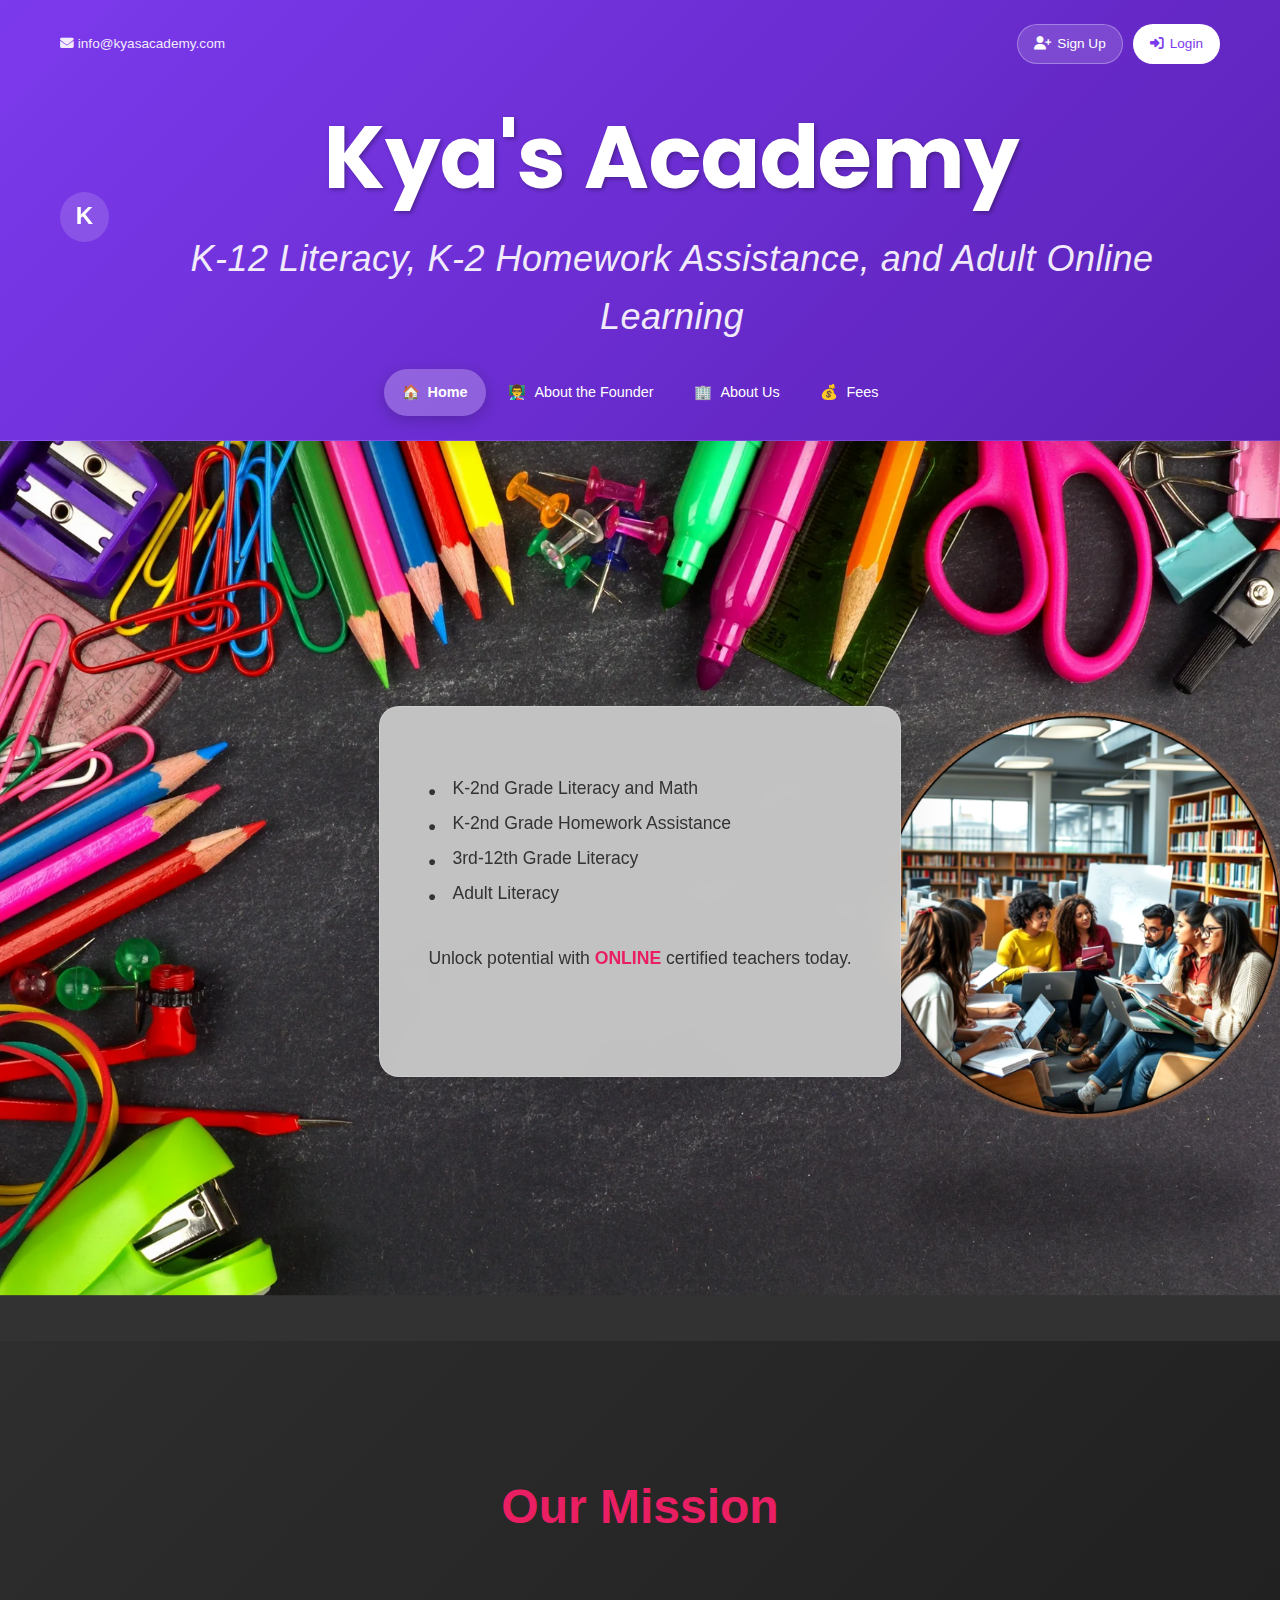
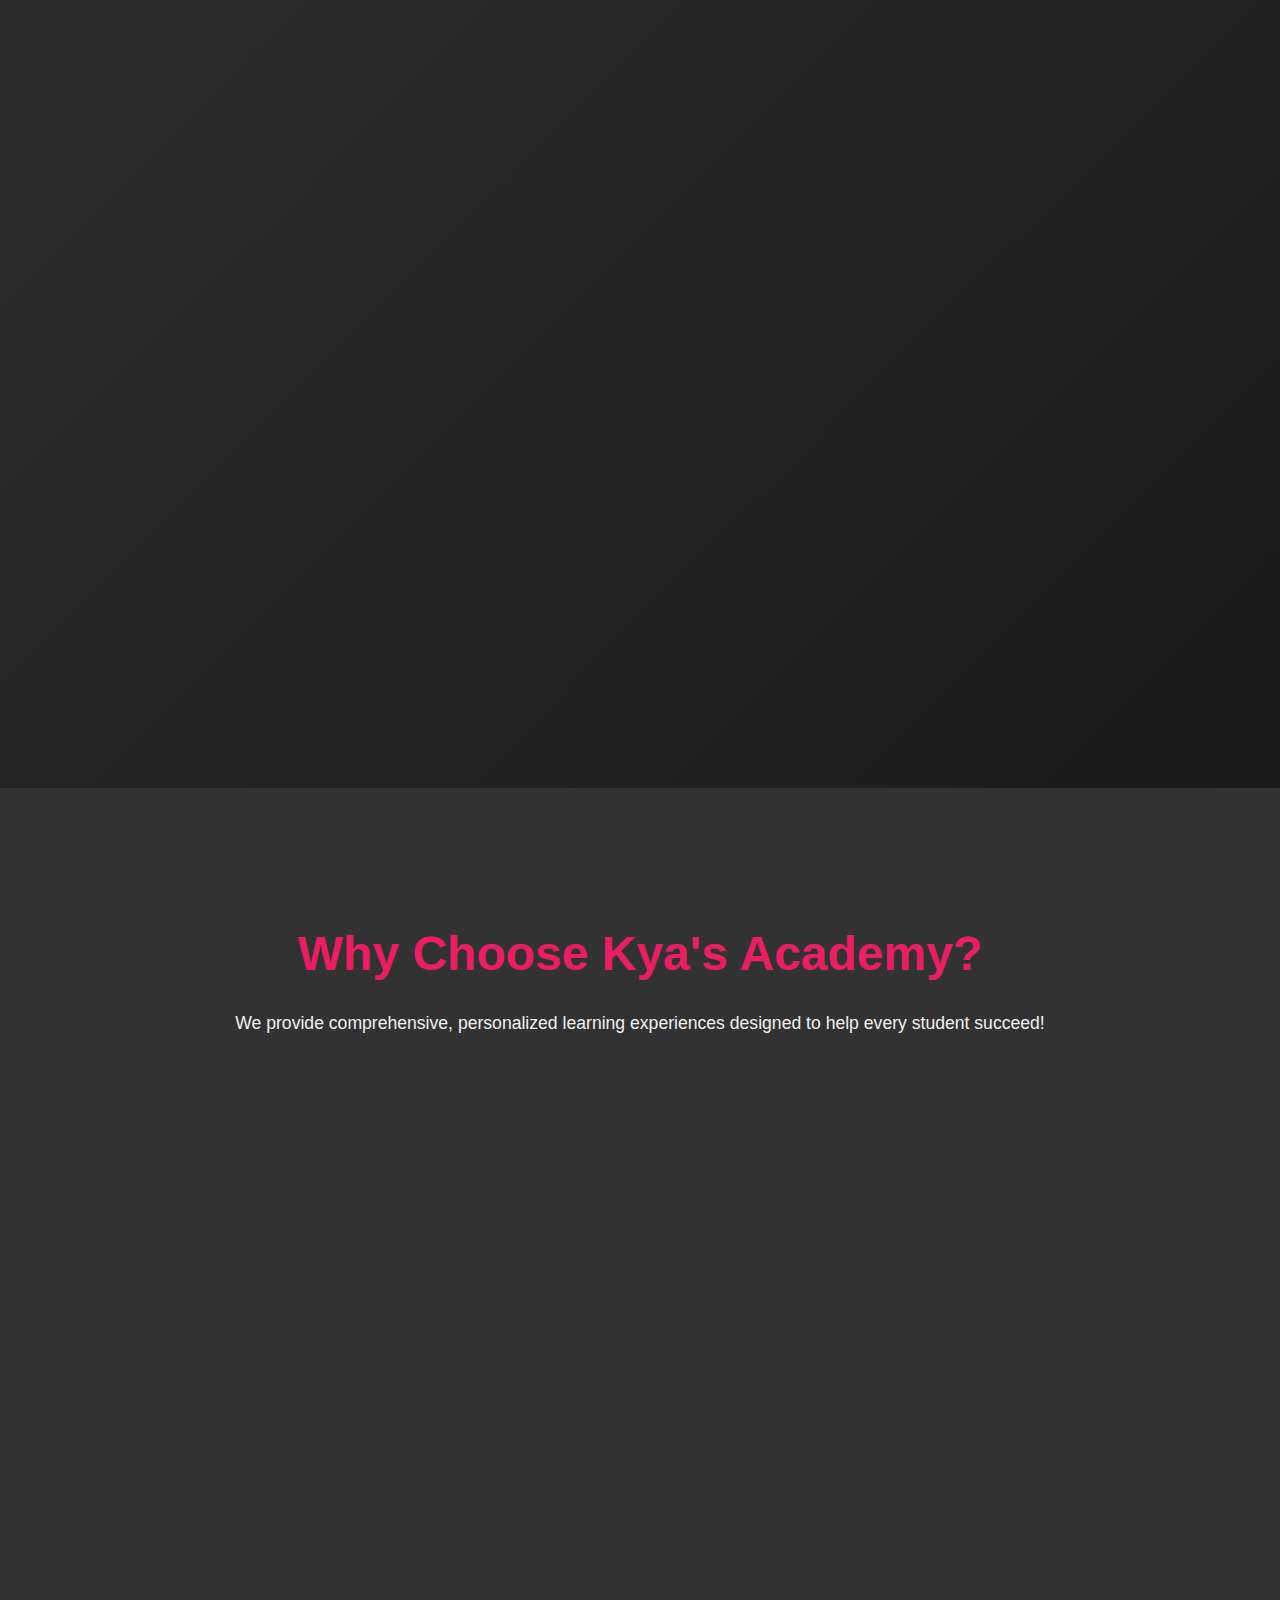
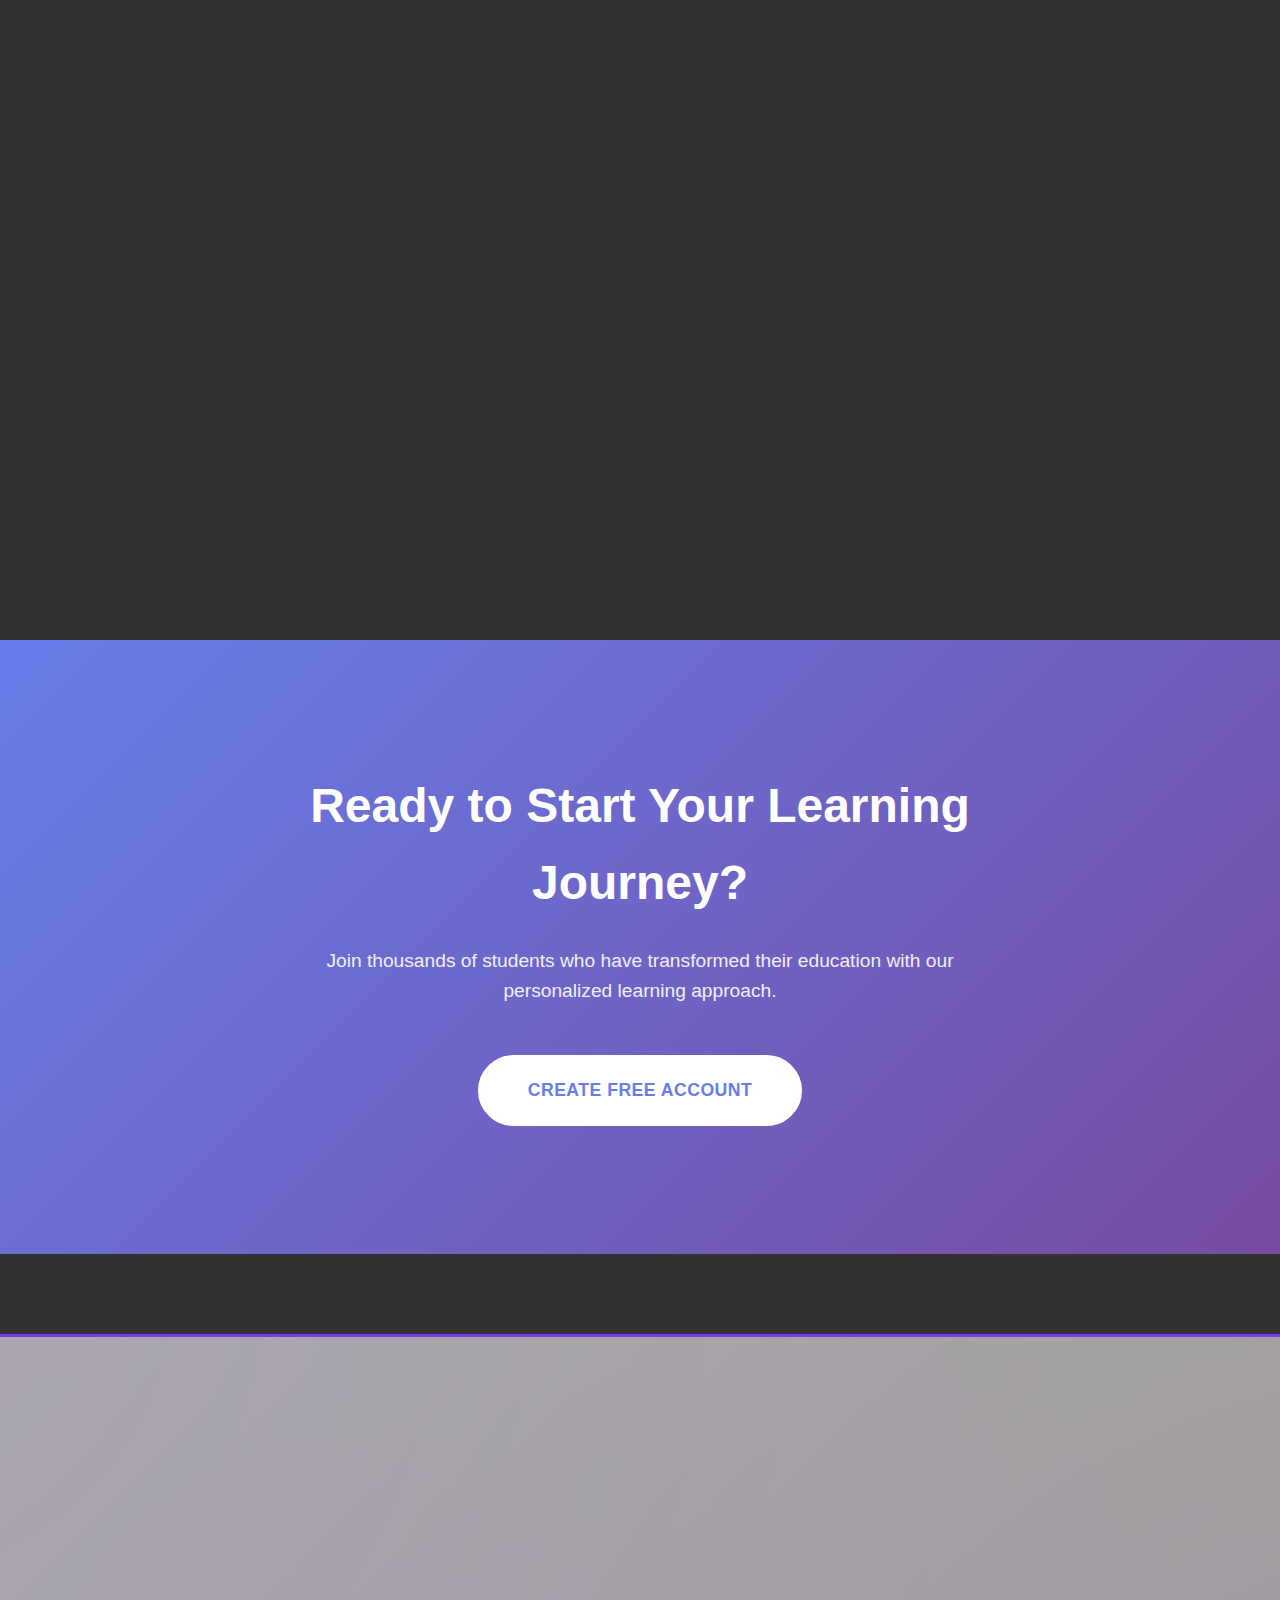
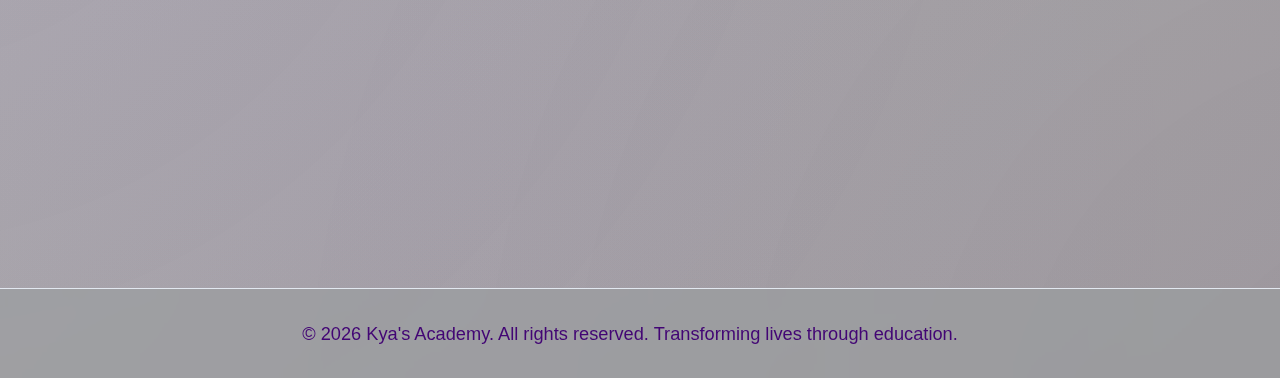
<file: index.html>
<!DOCTYPE html><html lang="en"><head>
    <meta charset="UTF-8">
    <meta name="viewport" content="width=device-width, initial-scale=1.0">
    <meta name="description" content="Kya's Academy offers comprehensive K-12 and adult learning programs. Expert tutoring, homework help, and personalized education solutions.">
    <meta name="keywords" content="education, K-12, adult learning, tutoring, homework help, online courses, Kya Academy">
    <meta name="author" content="Kya's Academy">
    
    <!-- Open Graph Meta Tags -->
    <meta property="og:title" content="Kya's Academy">
    <meta property="og:description" content="Kya's Academy offers comprehensive K-12 and adult learning programs. Expert tutoring, homework help, and personalized education solutions.">
    <meta property="og:type" content="website">
    <meta property="og:url" content="https://kyasacademy.com">
    
    <!-- Favicon -->
    
    <title>Home - Kya's Academy - K12 and Adult Learning</title>
    
    <!-- Google Fonts -->
    <link href="https://fonts.googleapis.com/css2?family=Inter:wght@300;400;500;600;700&amp;family=Poppins:wght@400;500;600;700&amp;display=swap" rel="stylesheet">
    
    <!-- Font Awesome for Social Icons -->
    <link rel="stylesheet" href="https://cdnjs.cloudflare.com/ajax/libs/font-awesome/6.4.0/css/all.min.css">
    
    <!-- Header Styles -->
    <style>
        :root {
            --kya-primary-color: #7C3AED;
            --kya-secondary-color: #5B21B6;
            --kya-accent-color: #f093fb;
            --kya-text-color: #333333;
            --kya-background-color: #ccc6c6;
        }

        * {
            margin: 0;
            padding: 0;
            box-sizing: border-box;
        }

        body {
            font-family: 'Inter', -apple-system, BlinkMacSystemFont, 'Segoe UI', Roboto, sans-serif;
            line-height: 1.6;
            color: var(--kya-text-color);
         
             background: linear-gradient(135deg, rgb(51, 50, 50) 0%, rgb(51, 50, 50) 50%, rgb(51, 50, 50) 100%);
            padding-top: 0;
        }

        /* Main Header */
        .kya-header {
            background: linear-gradient(135deg, var(--kya-primary-color) 0%, var(--kya-secondary-color) 100%);
            color: white;
            padding: 0;
            box-shadow: 0 4px 20px rgba(0,0,0,0.1);
            position: relative;
            z-index: 1000;
            border-bottom: 1px solid rgba(255,255,255,0.1);
        }

        .kya-container {
            max-width: 1200px;
            margin: 0 auto;
            padding: 0 20px;
        }

        .kya-header-main {
            padding: 1.5rem 0;
        }

        .kya-header-content {
            display: flex;
            flex-direction: column;
            align-items: center;
            gap: 1.5rem;
        }

        .kya-top-bar {
            display: flex;
            justify-content: space-between;
            align-items: center;
            width: 100%;
        }

        .kya-contact-info {
            display: flex;
            align-items: center;
            gap: 8px;
            font-size: 0.85rem;
            opacity: 0.9;
        }

        .kya-header-actions {
            display: flex;
            align-items: center;
            gap: 15px;
        }

        .kya-auth-buttons {
            display: flex;
            gap: 10px;
            align-items: center;
        }

        .kya-btn-signup,
        .kya-btn-login {
            padding: 8px 16px;
            border-radius: 20px;
            text-decoration: none;
            font-size: 0.85rem;
            font-weight: 500;
            transition: all 0.3s ease;
            border: 1px solid rgba(255,255,255,0.3);
            display: flex;
            align-items: center;
            gap: 6px;
        }

        .kya-btn-signup {
            background: rgba(255,255,255,0.15);
            color: white;
        }

        .kya-btn-login {
            background: white;
            color: var(--kya-primary-color);
        }

        .kya-btn-signup:hover {
            background: rgba(255,255,255,0.25);
            transform: translateY(-1px);
        }

        .kya-btn-login:hover {
            background: #f8f9fa;
            transform: translateY(-1px);
            box-shadow: 0 4px 15px rgba(0,0,0,0.2);
        }

        .kya-logo-section {
            display: flex;
            align-items: center;
            justify-content: center;
            gap: 15px;
            width: 100%;
        }

        .kya-logo {
            width: 50px;
            height: 50px;
            background: rgba(255,255,255,0.15);
            border-radius: 50%;
            display: flex;
            align-items: center;
            justify-content: center;
            font-size: 24px;
            font-weight: bold;
            backdrop-filter: blur(10px);
        }

        .kya-brand-text {
            text-align: center;
        }

        .kya-brand-text h1 {
            font-family: 'Poppins', sans-serif;
            font-size: 5.5rem;
            font-weight: 700;
            margin-bottom: 0.1rem;
            text-shadow: 2px 2px 4px rgba(0,0,0,0.3);
            letter-spacing: -0.5px;
        }

        .kya-brand-text p {
            font-size: 2.25rem;
            opacity: 0.9;
            font-weight: 400;
            letter-spacing: 0.5px;
            font-style: italic;
        }

        .kya-nav-container {
            display: flex;
            align-items: center;
            justify-content: center;
            width: 100%;
            position: relative;
        }

        .kya-nav-menu {
            display: flex;
            list-style: none;
            gap: 0.3rem;
            align-items: center;
        }

        .kya-nav-menu li {
            position: relative;
        }

        .kya-nav-menu a {
            color: white;
            text-decoration: none;
            padding: 12px 18px;
            border-radius: 30px;
            transition: all 0.3s cubic-bezier(0.4, 0, 0.2, 1);
            font-weight: 500;
            font-size: 0.9rem;
            display: flex;
            align-items: center;
            gap: 8px;
            white-space: nowrap;
            position: relative;
            overflow: hidden;
        }

        .kya-nav-menu a::before {
            content: '';
            position: absolute;
            top: 0;
            left: -100%;
            width: 100%;
            height: 100%;
            background: linear-gradient(90deg, transparent, rgba(255,255,255,0.2), transparent);
            transition: left 0.5s;
        }

        .kya-nav-menu a:hover::before {
            left: 100%;
        }

        .kya-nav-menu a:hover {
            background: rgba(255,255,255,0.2);
            transform: translateY(-2px);
            box-shadow: 0 8px 25px rgba(0,0,0,0.3);
            backdrop-filter: blur(10px);
        }

        .kya-nav-menu a.kya-active {
            background: rgba(255,255,255,0.25);
            box-shadow: 0 4px 15px rgba(0,0,0,0.2);
            font-weight: 600;
        }

        /* Creative Mobile Menu Toggle */
        .kya-mobile-menu-toggle {
            display: none;
            flex-direction: column;
            justify-content: center;
            align-items: center;
            width: 50px;
            height: 50px;
            background: rgba(255, 255, 255, 0.15);
            border: 2px solid rgba(255, 255, 255, 0.3);
            border-radius: 50%;
            cursor: pointer;
            padding: 12px;
            transition: all 0.4s cubic-bezier(0.68, -0.6, 0.32, 1.6);
            position: relative;
            backdrop-filter: blur(10px);
            box-shadow: 0 4px 15px rgba(0, 0, 0, 0.2);
        }

        .kya-mobile-menu-toggle:hover {
            background: rgba(255, 255, 255, 0.25);
            transform: scale(1.1);
            box-shadow: 0 6px 20px rgba(0, 0, 0, 0.3);
        }

        .kya-mobile-menu-toggle span {
            display: block;
            width: 22px;
            height: 2px;
            background: white;
            margin: 2px 0;
            transition: all 0.4s cubic-bezier(0.68, -0.6, 0.32, 1.6);
            transform-origin: center;
        }

        .kya-mobile-menu-toggle span:nth-child(1) {
            width: 22px;
        }

        .kya-mobile-menu-toggle span:nth-child(2) {
            width: 18px;
        }

        .kya-mobile-menu-toggle span:nth-child(3) {
            width: 14px;
        }

        /* Active state animation */
        .kya-mobile-menu-toggle.kya-active {
            transform: rotate(180deg);
            background: rgba(255, 255, 255, 0.25);
        }

        .kya-mobile-menu-toggle.kya-active span:nth-child(1) {
            transform: rotate(45deg) translate(5px, 5px);
            width: 22px;
        }

        .kya-mobile-menu-toggle.kya-active span:nth-child(2) {
            opacity: 0;
            transform: translateX(-10px);
        }

        .kya-mobile-menu-toggle.kya-active span:nth-child(3) {
            transform: rotate(-45deg) translate(7px, -6px);
            width: 22px;
        }

        /* Ripple animation */
        @keyframes kyaRipple {
            to {
                transform: scale(2.5);
                opacity: 0;
            }
        }

        /* Mobile Menu Styles */
        @media (max-width: 768px) {
            .kya-top-bar {
                flex-direction: column;
                gap: 10px;
                margin-bottom: 10px;
            }

            .kya-contact-info {
                font-size: 0.75rem;
            }

            .kya-auth-buttons {
                gap: 8px;
            }

            .kya-btn-signup,
            .kya-btn-login {
                padding: 6px 12px;
                font-size: 0.75rem;
            }

            .kya-brand-text h1 {
                font-size: 3rem;
            }

            .kya-brand-text p {
                font-size: 2.05rem;
            }

            .kya-header-content {
                gap: 1rem;
                position: relative;
            }

            .kya-logo-section {
                order: 2;
            }

            .kya-nav-container {
                order: 3;
                position: relative;
            }

            .kya-mobile-menu-toggle {
                display: flex;
                position: absolute;
                top: -80px;
                right: 0;
                z-index: 1001;
            }

            .kya-nav-menu {
                display: none;
                position: absolute;
                top: 100%;
                left: 0;
                right: 0;
                background: linear-gradient(135deg, rgba(124, 58, 237, 0.95) 0%, rgba(91, 33, 182, 0.95) 100%);
                backdrop-filter: blur(20px);
                flex-direction: column;
                gap: 0;
                margin-top: 15px;
                border-radius: 20px;
                padding: 15px;
                box-shadow: 0 15px 50px rgba(0, 0, 0, 0.4);
                border: 1px solid rgba(255, 255, 255, 0.2);
                width: 100%;
                z-index: 1000;
                transform-origin: top center;
            }

            .kya-nav-menu.kya-active {
                display: flex;
                animation: kyaMenuSlideDown 0.5s cubic-bezier(0.34, 1.56, 0.64, 1);
            }

            @keyframes kyaMenuSlideDown {
                0% {
                    opacity: 0;
                    transform: translateY(-20px) scale(0.95);
                }
                100% {
                    opacity: 1;
                    transform: translateY(0) scale(1);
                }
            }

            .kya-nav-menu li {
                width: 100%;
                margin-bottom: 5px;
            }

            .kya-nav-menu a {
                padding: 15px 20px;
                border-radius: 12px;
                text-align: left;
                width: 100%;
                justify-content: flex-start;
                font-size: 1rem;
                transition: all 0.3s ease;
                border: 1px solid transparent;
            }

            .kya-nav-menu a:hover {
                background: rgba(255, 255, 255, 0.25);
                transform: translateX(10px);
                border-color: rgba(255, 255, 255, 0.3);
            }

            .kya-nav-menu a.kya-active {
                background: rgba(255, 255, 255, 0.3);
                border-color: rgba(255, 255, 255, 0.4);
                transform: translateX(5px);
            }
        }

        /* Small Mobile Styles */
        @media (max-width: 480px) {
            .kya-top-bar {
                gap: 8px;
            }

            .kya-contact-info span {
                font-size: 0.7rem;
            }

            .kya-logo-section {
                gap: 10px;
            }

            .kya-logo {
                width: 40px;
                height: 40px;
                font-size: 18px;
            }

            .kya-brand-text h1 {
                font-size: 2.6rem;
            }

            .kya-brand-text p {
                font-size: 1.8rem;
            }

            .kya-container {
                padding: 0 15px;
            }

            .kya-header-main {
                padding: 1rem 0;
            }

            .kya-mobile-menu-toggle {
                width: 45px;
                height: 45px;
            }

            .kya-nav-menu {
                padding: 10px;
            }

            .kya-nav-menu a {
                padding: 12px 15px;
                font-size: 0.9rem;
            }
        }

        /* Tablet Styles */
        @media (min-width: 769px) and (max-width: 1024px) {
            .kya-nav-menu {
                gap: 0.2rem;
            }

            .kya-nav-menu a {
                padding: 10px 14px;
                font-size: 0.85rem;
            }

            .kya-brand-text h1 {
                font-size: 3.2rem;
            }
        }

        /* Small Screen Reordering */
        @media (max-width: 600px) {
            .kya-top-bar {
                order: 1;
            }

            .kya-contact-info {
                order: 1;
            }

            .kya-auth-buttons {
                order: 2;
            }
        }

        /* Extra Small Devices */
        @media (max-width: 360px) {
            .kya-brand-text h1 {
                font-size: 2.2rem;
            }

            .kya-brand-text p {
                font-size: 1.5rem;
            }

            .kya-logo {
                width: 35px;
                height: 35px;
                font-size: 16px;
            }

            .kya-mobile-menu-toggle {
                width: 40px;
                height: 40px;
            }

            .kya-mobile-menu-toggle span {
                width: 18px;
                height: 2px;
            }

            .kya-mobile-menu-toggle span:nth-child(2) {
                width: 14px;
            }

            .kya-mobile-menu-toggle span:nth-child(3) {
                width: 10px;
            }
        }
    </style>
<style>
        @keyframes ripple {
            to {
                transform: scale(4);
                opacity: 0;
            }
        }
<link rel="stylesheet" href="/ripple.style.css">

<link rel="stylesheet" href="/scrollToTopButton.style.css">

<link rel="icon" type="image/x-icon" href="/images/favicon.ico">

<script src="/scrollToTopButton.js"></script>
    </style></head>
<body class="loaded">
    <!-- Main Header -->
    <header class="kya-header">
        <div class="kya-header-main">
            <div class="kya-container">
                <div class="kya-header-content">
                    <div class="kya-top-bar">
                        <div class="kya-contact-info">
                            <span><i class="fas fa-envelope"></i> info@kyasacademy.com</span>
                        </div>
                        
                        <div class="kya-header-actions">
                            <div class="kya-auth-buttons">
                                <a href="../portal/signup.php" class="kya-btn-signup">
                                    <i class="fas fa-user-plus"></i> Sign Up
                                </a>
                                <a href="../portal/login.php" class="kya-btn-login">
                                    <i class="fas fa-sign-in-alt"></i> Login
                                </a>
                            </div>
                        </div>
                    </div>
                    
                    <div class="kya-logo-section">
                        <div class="kya-logo">K</div>
                        <div class="kya-brand-text">
                            <h1>Kya's Academy</h1>
                            <p>K-12 Literacy, K-2 Homework Assistance, and Adult Online Learning</p>
                        </div>
                    </div>
                    
                    <nav class="kya-nav-container">
                        <button class="kya-mobile-menu-toggle" onclick="kyaToggleMobileMenu()" aria-label="Toggle mobile menu">
                            <span></span>
                            <span></span>
                            <span></span>
                        </button>
                        <ul class="kya-nav-menu" id="kyaNavMenu">
                                                            <li>
                                    <a href="index.php" class="kya-active" title="Home">
                                        <span class="kya-nav-icon">🏠</span>
                                        Home                                    </a>
                                </li>
                                                            <li>
                                    <a href="about-founder.php" class="" title="About the Founder">
                                        <span class="kya-nav-icon">👨‍🏫</span>
                                        About the Founder                                    </a>
                                </li>
                                                            <li>
                                    <a href="about-us.php" class="" title="About Us">
                                        <span class="kya-nav-icon">🏢</span>
                                        About Us                                    </a>
                                </li>
                                                            <li>
                                    <a href="fees.php" class="" title="Fees">
                                        <span class="kya-nav-icon">💰</span>
                                        Fees                                    </a>
                                </li>
                                                    </ul>
                    </nav>
                </div>
            </div>
        </div>
    </header>

    <script>
        // Mobile menu toggle function
        function kyaToggleMobileMenu() {
            const navMenu = document.getElementById('kyaNavMenu');
            const toggle = document.querySelector('.kya-mobile-menu-toggle');
            
            if (navMenu && toggle) {
                navMenu.classList.toggle('kya-active');
                toggle.classList.toggle('kya-active');
                
                // Add ripple effect
                createRippleEffect(toggle);
            }
        }

        // Create ripple effect for mobile toggle
        function createRippleEffect(element) {
            if (!element) return;
            
            const ripple = document.createElement('span');
            const diameter = Math.max(element.clientWidth, element.clientHeight);
            
            ripple.style.width = ripple.style.height = diameter + 'px';
            ripple.style.left = '0px';
            ripple.style.top = '0px';
            ripple.style.position = 'absolute';
            ripple.style.borderRadius = '50%';
            ripple.style.backgroundColor = 'rgba(255, 255, 255, 0.3)';
            ripple.style.transform = 'scale(0)';
            ripple.style.animation = 'kyaRipple 0.6s linear';
            ripple.style.pointerEvents = 'none';
            ripple.style.zIndex = '-1';
            
            element.style.position = 'relative';
            element.appendChild(ripple);
            
            setTimeout(() => {
                if (ripple.parentNode === element) {
                    element.removeChild(ripple);
                }
            }, 600);
        }

        // Close mobile menu when clicking on links
        document.addEventListener('DOMContentLoaded', function() {
            const navLinks = document.querySelectorAll('.kya-nav-menu a');
            const navMenu = document.getElementById('kyaNavMenu');
            const toggle = document.querySelector('.kya-mobile-menu-toggle');
            
            navLinks.forEach(link => {
                link.addEventListener('click', function() {
                    if (window.innerWidth <= 768 && navMenu && toggle) {
                        navMenu.classList.remove('kya-active');
                        toggle.classList.remove('kya-active');
                    }
                });
            });

            // Close mobile menu when clicking outside
            document.addEventListener('click', function(e) {
                if (window.innerWidth > 768) return;
                
                const navContainer = document.querySelector('.kya-nav-container');
                if (navContainer && !navContainer.contains(e.target)) {
                    if (navMenu && toggle) {
                        navMenu.classList.remove('kya-active');
                        toggle.classList.remove('kya-active');
                    }
                }
            });

            // Handle window resize
            window.addEventListener('resize', function() {
                if (window.innerWidth > 768 && navMenu && toggle) {
                    navMenu.classList.remove('kya-active');
                    toggle.classList.remove('kya-active');
                }
            });

            // Smooth scrolling for anchor links
            const anchorLinks = document.querySelectorAll('a[href^="#"]');
            anchorLinks.forEach(anchor => {
                anchor.addEventListener('click', function(e) {
                    const href = this.getAttribute('href');
                    if (href !== '#') {
                        e.preventDefault();
                        const target = document.querySelector(href);
                        if (target) {
                            target.scrollIntoView({
                                behavior: 'smooth',
                                block: 'start'
                            });
                        }
                    }
                });
            });

            console.log('🎓 Kya\'s Academy Header Loaded Successfully!');
        });
    </script>


<style>
    * {
        margin: 0;
        padding: 0;
        box-sizing: border-box;
    }

    body {
        font-family: 'Segoe UI', Tahoma, Geneva, Verdana, sans-serif;
        line-height: 1.6;
        color: #333;
        overflow-x: hidden;
    }

    /* Hero Section with Background Image */
    .hero {
        min-height: 100vh;
        background: url('assets/HeroBack-ground.png');
        background-size: 100% auto;
        background-position: top center;
        background-repeat: no-repeat;
        display: flex;
        align-items: center;
        justify-content: center;
        position: relative;
    }

    /* Content container with white background */
    .hero-content {
        background-color: rgba(201, 201, 201, 0.95);
        backdrop-filter: blur(10px);
        padding: 4rem 3rem;
        border-radius: 20px;
        text-align: center;
        max-width: 600px;
        margin: 0 2rem;
        box-shadow: 0 20px 60px rgba(0, 0, 0, 0.1);
        border: 1px solid rgba(255, 255, 255, 0.2);
        animation: slideInUp 1s ease;
    }

    .hero-content h1 {
        font-size: 2.5rem;
        font-weight: 700;
        color: #E91E63;
        margin-bottom: 1.5rem;
        line-height: 1.2;
    }

    .unlock-text {
        font-size: 1.1rem;
        color: #333;
        margin-bottom: 2.5rem;
        font-weight: 500;
    }

    .hero-list {
        list-style: none;
        padding: 0;
        margin: 0 0 2rem 0;
        text-align: left;
    }

    .hero-list li {
        color: #333;
        line-height: 2;
        padding-left: 1.5rem;
        position: relative;
        font-size: 1.1rem;
        font-weight: 500;
    }

    .hero-list li::before {
        content: "•";
        position: absolute;
        left: 0;
        color: #333;
        font-weight: bold;
        font-size: 1.3rem;
    }

    .online-highlight {
        color: #E91E63;
        font-weight: 700;
    }

    .hero-buttons {
        display: grid;
        grid-template-columns: repeat(2, 1fr);
        gap: 1rem;
        justify-content: center;
    }

    .btn {
        display: inline-block;
        padding: 1rem 1.5rem;
        border-radius: 50px;
        text-decoration: none;
        font-weight: 700;
        font-size: 0.9rem;
        transition: all 0.3s ease;
        border: none;
        text-align: center;
        text-transform: uppercase;
        letter-spacing: 0.5px;
        position: relative;
        overflow: hidden;
        cursor: pointer;
    }

    .btn::before {
        content: '';
        position: absolute;
        top: 0;
        left: -100%;
        width: 100%;
        height: 100%;
        background: linear-gradient(90deg, transparent, rgba(255,255,255,0.2), transparent);
        transition: left 0.5s;
    }

    .btn:hover::before {
        left: 100%;
    }

    .btn-k12 {
        background: #E91E63;
        color: white;
        box-shadow: 0 8px 25px rgba(233, 30, 99, 0.3);
    }

    .btn-k12:hover {
        background: #C2185B;
        transform: translateY(-3px);
        box-shadow: 0 12px 35px rgba(233, 30, 99, 0.4);
    }

    @keyframes slideInUp {
        from { 
            opacity: 0; 
            transform: translateY(50px) scale(0.9); 
        }
        to { 
            opacity: 1; 
            transform: translateY(0) scale(1); 
        }
    }

    /* Mission Section with Background Images */
    .mission-vision {
        padding: 8rem 0;
        background: linear-gradient(135deg,rgba(44, 44, 44, 0.69) 0%, #1a1a1a 100%);
        position: relative;
        overflow: hidden;
    }

    .mission-vision-container {
        max-width: 1400px;
        margin: 0 auto;
        padding: 0 2rem;
        position: relative;
        z-index: 1;
    }

    .section-header {
        text-align: center;
        margin-bottom: 5rem;
    }

    .section-header h2 {
        font-size: 3rem;
        font-weight: 700;
        color: #E91E63;
        margin-bottom: 1rem;
    }

    .mission-vision-content {
        display: flex;
        justify-content: center;
        align-items: center;
    }

    .mission-card {
        background-color: rgba(201, 201, 201, 0.95);
        backdrop-filter: blur(10px);
        padding: 0;
        border-radius: 25px;
        box-shadow: 0 20px 60px rgba(233, 30, 99, 0.15);
        border: 1px solid rgba(255, 255, 255, 0.8);
        transition: all 0.4s ease;
        overflow: hidden;
        position: relative;
        max-width: 700px;
        display: flex;
        flex-direction: column;
    }

    .mission-card:hover {
        transform: translateY(-15px) scale(1.02);
        box-shadow: 0 30px 80px rgba(233, 30, 99, 0.25);
    }

    .card-image {
        width: 100%;
        height: 250px;
        overflow: hidden;
        border-radius: 25px 25px 0 0;
        opacity: 1;
        transition: opacity 0.3s ease;
    }

    .mission-vision-img {
        width: 100%;
        height: 100%;
        object-fit: cover;
        transition: transform 0.3s ease;
    }

    .mission-card:hover .mission-vision-img {
        transform: scale(1.05);
    }

    .card-content {
        padding: 2.5rem;
        flex: 1;
        display: flex;
        flex-direction: column;
        text-align: center;
    }

    .card-content h3 {
        font-size: 2.2rem;
        font-weight: 700;
        color: #E91E63;
        margin-bottom: 1.5rem;
    }

    .card-content p {
        color: #555;
        line-height: 1.8;
        font-size: 1.1rem;
        text-align: left;
        flex: 1;
    }

    /* Features Section - Modified */
    .features {
        padding: 8rem 0;
        background:rgb(51, 50, 50); /* Dark grey background */
    }

    .features-container {
        max-width: 1200px;
        margin: 0 auto;
        padding: 0 2rem;
    }

    .section-header p {
        color: #f0f0f0; /* Light text for dark background */
        font-size: 1.1rem;
    }

    .features-grid {
        display: grid;
        grid-template-columns: repeat(auto-fit, minmax(300px, 1fr));
        gap: 2rem;
    }

    .feature-card:last-child {
        grid-column: 2 / 3;
    }

    @supports not (grid-template-columns: subgrid) {
        .features-grid {
            display: flex;
            flex-wrap: wrap;
            justify-content: center;
        }
        
        .feature-card {
            flex: 1 1 300px;
            max-width: 400px;
        }
        
        .feature-card:last-child {
            grid-column: auto;
        }
    }

    .feature-card {
        background:rgba(201, 201, 201, 0.95); /* Light grey background for cards */
        padding: 2rem;
        border-radius: 20px;
      
        text-align: center;
       
     
    }



    .feature-icon {
        width: 80px;
        height: 80px;
        background: linear-gradient(135deg, #E91E63, #C2185B);
        border-radius: 50%;
        display: flex;
        align-items: center;
        justify-content: center;
        margin: 0 auto 1.5rem;
        font-size: 2rem;
        color: white;
    }

    .feature-card h3 {
        font-size: 1.5rem;
        font-weight: 600;
        color: #E91E63;
        margin-bottom: 1rem;
    }

    .feature-card p {
        color: #666;
        line-height: 1.6;
    }

    .feature-card ul {
        list-style: none;
        padding: 0;
        margin: 0;
        text-align: left;
    }

    .feature-card ul li {
        color: #666;
        line-height: 1.8;
        padding-left: 1.5rem;
        position: relative;
        margin-bottom: 0.5rem;
    }

    .feature-card ul li::before {
        content: "•";
        position: absolute;
        left: 0;
        color:rgb(0, 0, 0);
        font-weight: bold;
    }

    /* CTA Section */
    .cta-section {
        padding: 8rem 0;
        background: linear-gradient(135deg, #667eea 0%, #764ba2 100%);
        color: white;
        text-align: center;
        position: relative;
        overflow: hidden;
    }

    .cta-container {
        max-width: 800px;
        margin: 0 auto;
        padding: 0 2rem;
        position: relative;
        z-index: 1;
    }

    .cta-section h2 {
        font-size: 3rem;
        font-weight: 700;
        margin-bottom: 1.5rem;
    }

    .cta-section p {
        font-size: 1.2rem;
        margin-bottom: 3rem;
        opacity: 0.9;
    }

    .cta-buttons-large {
        display: flex;
        gap: 1.5rem;
        justify-content: center;
        flex-wrap: wrap;
    }

    .btn-white {
        background: white;
        color: #667eea;
        border: 2px solid white;
    }

    .btn-white:hover {
        background: transparent;
        color: white;
        border-color: white;
    }

    .btn-outline {
        background: transparent;
        border: 2px solid white;
        color: white;
    }

    .btn-outline:hover {
        background: white;
        color: #667eea;
    }

    .btn-large {
        padding: 1.2rem 3rem;
        font-size: 1.1rem;
    }

    /* Mobile Responsiveness */
    @media (max-width: 768px) {
        .hero-content {
            padding: 3rem 2rem;
            margin: 0 1rem;
        }

        .hero-content h1 {
            font-size: 2rem;
        }

        .unlock-text {
            font-size: 1.1rem;
        }

        .hero-buttons {
            grid-template-columns: 1fr;
        }

        .mission-vision-content {
            grid-template-columns: 1fr;
            gap: 2rem;
        }

        .section-header h2 {
            font-size: 2.2rem;
        }

        .cta-section h2 {
            font-size: 2rem;
        }
        
        .features-grid {
            grid-template-columns: 1fr;
        }
        
        .feature-card:last-child {
            grid-column: auto;
        }
    }

    @media (max-width: 480px) {
        .hero-content {
            padding: 2.5rem 1.5rem;
        }

        .hero-content h1 {
            font-size: 1.8rem;
        }

        .unlock-text {
            font-size: 1rem;
        }

        .mission-vision,
        .features,
        .cta-section {
            padding: 4rem 0;
        }

        .card-content {
            padding: 1.5rem;
        }

        .section-header h2 {
            font-size: 1.8rem;
        }
        
        .feature-card {
            padding: 1.5rem;
        }
    }

    /* Page load animation */
    body {
        opacity: 0;
        transition: opacity 0.3s ease;
    }
    
    body.loaded {
        opacity: 1;
    }
</style>

<!-- Hero Section -->
<section class="hero" id="home">
    <div class="hero-content">
        <ul class="hero-list">
            <li>K-2nd Grade Literacy and Math</li>
            <li>K-2nd Grade Homework Assistance</li>
            <li>3rd-12th Grade Literacy</li>
            <li>Adult Literacy</li>
        </ul>
        
        <p class="unlock-text">Unlock potential with <span class="online-highlight">ONLINE</span> certified teachers today.</p>
        
        <!--<div class="hero-buttons">
            <a href="#k12" class="btn btn-k12">K-2nd Grade Literacy and Math</a>
            <a href="#k12-homework" class="btn btn-k12">K-2nd Grade Homework Help</a>
            <a href="#3rd-12" class="btn btn-k12">3rd-12th Grade Literacy</a>
            <a href="#adult" class="btn btn-k12">Adult Literacy</a>
        </div>-->
    </div>
</section>

<!-- Mission Section -->
<section class="mission-vision" id="mission">
    <div class="mission-vision-container">
        <div class="section-header">
            <h2>Our Mission</h2>
        </div>
        
        <div class="mission-vision-content">
            <div class="mission-card" style="opacity: 0; transform: translateY(50px) scale(0.9); transition: 0.8s cubic-bezier(0.175, 0.885, 0.32, 1.275);">
                <div class="card-image">
                    <img src="assets/OurMission.png" alt="Our Mission - Empowering learners through inclusive literacy experiences" class="mission-vision-img">
                </div>
                <div class="card-content">
                    <h3>Our Mission</h3>
                    <p>Kya's Academy is dedicated to empowering learners of all ages through engaging, inclusive, and transformative literacy online experiences. We cultivate a lifelong love for reading, critical thinking, and self-expression by providing high-quality instruction, supportive learning environments, and culturally responsive teaching. Whether nurturing the imagination of a child or reigniting the aspirations of an adult, Kya's Academy inspires every learner to grow with confidence, achieve with purpose, and lead with knowledge.</p>
                </div>
            </div>
        </div>
    </div>
</section>

<!-- Features Section -->
<section class="features" id="features">
    <div class="features-container">
        <div class="section-header">
            <h2>Why Choose Kya's Academy?</h2>
            <p>We provide comprehensive, personalized learning experiences designed to help every student succeed!</p>
        </div>

        <div class="features-grid">
            <div class="feature-card" style="opacity: 0; transform: translateY(30px); transition: 0.6s;">
                <div class="feature-icon">📚</div>
                <h3>K-2</h3>
                <ul>
                    <li>Literacy</li>
                    <li>Math</li>
                    <li>Homework Assistance</li>
                </ul>
            </div>

            <div class="feature-card" style="opacity: 0; transform: translateY(30px); transition: 0.6s;">
                <div class="feature-icon">📖</div>
                <h3>3rd to 12th Grade</h3>
                <ul>
                    <li>Assistance in reading skills and strategies</li>
                </ul>
            </div>

            <div class="feature-card" style="opacity: 0; transform: translateY(30px); transition: 0.6s;">
                <div class="feature-icon">📕</div>
                <h3>Adult Learners</h3>
                <ul>
                    <li>Assistance in reading skills and strategies</li>
                </ul>
            </div>

            <div class="feature-card" style="opacity: 0; transform: translateY(30px); transition: 0.6s;">
                <div class="feature-icon">👨‍🏫</div>
                <h3>Expert Tutoring</h3>
                <p>Learn from qualified educators with years of experience in K-12 and adult education</p>
            </div>

            <div class="feature-card" style="opacity: 0; transform: translateY(30px); transition: 0.6s;">
                <div class="feature-icon">📱</div>
                <h3>Flexible Learning</h3>
                <p>Study at your own pace with our flexible scheduling and online learning platform</p>
            </div>

            <div class="feature-card" style="opacity: 0; transform: translateY(30px); transition: 0.6s;">
                <div class="feature-icon">🎯</div>
                <h3>Personalized</h3>
                <p>Customized learning plans tailored to your specific needs and learning style</p>
            </div>

            <div class="feature-card" style="opacity: 0; transform: translateY(30px); transition: 0.6s;">
                <div class="feature-icon">🏆</div>
                <h3>Proven Results</h3>
                <p>Join thousands of successful students who have achieved their academic goals with us</p>
            </div>
        </div>
    </div>
</section>

<!-- CTA Section -->
<section class="cta-section">
    <div class="cta-container">
        <h2>Ready to Start Your Learning Journey?</h2>
        <p>Join thousands of students who have transformed their education with our personalized learning approach.</p>
        
        <div class="cta-buttons-large">
            <a href="../portal/signup.php" class="btn btn-white btn-large">Create Free Account</a>
           <!-- <a href="mailto:info@kyasacademy.com" class="btn btn-outline btn-large">Contact Us</a>-->
        </div>
    </div>
</section>

<!-- Schema.org structured data for SEO -->
<script type="application/ld+json">
{
    "@context": "https://schema.org",
    "@type": "EducationalOrganization",
    "name": "Kya's Academy",
    "description": "Personalized learning for K-12 students and adult learners",
    "url": "https://kyasacademy.com",
    "logo": "https://kyasacademy.com/logo.png",
    "contactPoint": {
        "@type": "ContactPoint",
        "telephone": "+254-123-456-789",
        "contactType": "customer service",
        "email": "info@kyasacademy.com"
    },
    "address": {
        "@type": "PostalAddress",
        "addressLocality": "Nairobi",
        "addressCountry": "Kenya"
    }
}
</script>

<script>
    // Add smooth hover effects
    document.querySelectorAll('.btn').forEach(btn => {
        btn.addEventListener('mouseenter', function() {
            this.style.transform = 'translateY(-3px) scale(1.02)';
        });
        
        btn.addEventListener('mouseleave', function() {
            this.style.transform = 'translateY(0) scale(1)';
        });
    });

    // Add click ripple effect
    document.querySelectorAll('.btn').forEach(btn => {
        btn.addEventListener('click', function(e) {
            const ripple = document.createElement('span');
            const rect = this.getBoundingClientRect();
            const size = Math.max(rect.width, rect.height);
            const x = e.clientX - rect.left - size / 2;
            const y = e.clientY - rect.top - size / 2;
            
                position: absolute;
                width: ${size}px;
                height: ${size}px;
                left: ${x}px;
                top: ${y}px;
                background: rgba(255, 255, 255, 0.5);
                border-radius: 50%;
                transform: scale(0);
                animation: ripple 0.6s linear;
                pointer-events: none;
            `;
            
            this.appendChild(ripple);
            
            setTimeout(() => {
                ripple.remove();
            }, 600);
        });
    });

    // Add ripple animation styles
    const style = document.createElement('style');
    style.textContent = `
        @keyframes ripple {
            to {
                transform: scale(4);
                opacity: 0;
            }
        }
    `;
    document.head.appendChild(style);

    // Intersection Observer for animations
    const observerOptions = {
        threshold: 0.1,
        rootMargin: '0px 0px -50px 0px'
    };

    const observer = new IntersectionObserver((entries) => {
        entries.forEach(entry => {
            if (entry.isIntersecting) {
                entry.target.style.opacity = '1';
                entry.target.style.transform = 'translateY(0)';
            }
        });
    }, observerOptions);

    // Observe elements for animation
    document.querySelectorAll('.feature-card').forEach(el => {
        el.style.opacity = '0';
        el.style.transform = 'translateY(30px)';
        el.style.transition = 'all 0.6s ease';
        observer.observe(el);
    });

    // Mission card animation
    function initMissionAnimation() {
        const missionCard = document.querySelector('.mission-card');

        const missionObserver = new IntersectionObserver((entries) => {
            entries.forEach((entry) => {
                if (entry.isIntersecting) {
                    entry.target.style.opacity = '1';
                    entry.target.style.transform = 'translateY(0) scale(1)';
                }
            });
        }, { threshold: 0.2 });

        if (missionCard) {
            missionCard.style.opacity = '0';
            missionCard.style.transform = 'translateY(50px) scale(0.9)';
            missionCard.style.transition = 'all 0.8s cubic-bezier(0.175, 0.885, 0.32, 1.275)';
            missionObserver.observe(missionCard);
        }
    }

    // Smooth scrolling for navigation links
    document.querySelectorAll('a[href^="#"]').forEach(anchor => {
        anchor.addEventListener('click', function (e) {
            e.preventDefault();
            const target = document.querySelector(this.getAttribute('href'));
            if (target) {
                target.scrollIntoView({
                    behavior: 'smooth',
                    block: 'start'
                });
            }
        });
    });

    // Add loading animation
    window.addEventListener('load', () => {
        document.body.classList.add('loaded');
    });

    // Add scroll-to-top functionality
    let scrollToTopButton;
    window.addEventListener('scroll', () => {
        if (window.scrollY > 500) {
            if (!scrollToTopButton) {
                scrollToTopButton = document.createElement('button');
                scrollToTopButton.innerHTML = '↑';
                    position: fixed;
                    bottom: 30px;
                    right: 30px;
                    width: 50px;
                    height: 50px;
                    border-radius: 50%;
                    background: linear-gradient(135deg, #E91E63, #C2185B);
                    color: white;
                    border: none;
                    font-size: 1.5rem;
                    cursor: pointer;
                    z-index: 1000;
                    box-shadow: 0 4px 20px rgba(233, 30, 99, 0.3);
                    transition: all 0.3s ease;
                `;
                scrollToTopButton.onclick = () => {
                    window.scrollTo({ top: 0, behavior: 'smooth' });
                };
                document.body.appendChild(scrollToTopButton);
            }
            scrollToTopButton.style.transform = 'scale(1)';
            scrollToTopButton.style.opacity = '1';
        } else if (scrollToTopButton) {
            scrollToTopButton.style.transform = 'scale(0)';
            scrollToTopButton.style.opacity = '0';
        }
    });

    // Add hover effects for cards
    document.querySelectorAll('.feature-card').forEach(card => {
        card.addEventListener('mouseenter', function() {
            this.style.transform = '';
        });
        
        card.addEventListener('mouseleave', function() {
            this.style.transform = 'translateY(0) scale(1)';
        });
    });

    // Initialize all functionality
    document.addEventListener('DOMContentLoaded', () => {
        initMissionAnimation();
    });

    console.log('🎓 Kya\'s Academy homepage loaded successfully!');
</script>


<footer class="kya-footer">
    <!-- Animated background -->
    <div class="kya-footer-bg"></div>
    
    <!-- Main Footer Content -->
    <div class="kya-footer-main">
        <div class="kya-container">
            <div class="kya-footer-content">
                <!-- Brand Section -->
                <div class="kya-footer-brand">
                    <div class="kya-footer-logo-section">
                        <div class="kya-footer-logo">K</div>
                        <div class="kya-footer-brand-text">
                            <h3>Kya's Academy</h3>
                            <p>K-12 Literacy, K-2 Homework Assistance, and Adult Online Learning</p>
                        </div>
                    </div>
                    <p class="kya-footer-description">
                        Empowering learners of all ages through accessible, high-quality online education. We specialize in developing essential reading and comprehension skills that form the foundation of lifelong learning success.
                    </p>
                    <div class="kya-footer-contact">
                        <div class="kya-contact-item">
                            <i class="fas fa-envelope"></i>
                            <a href="mailto:info@kyasacademy.com">info@kyasacademy.com</a>
                        </div>
                        <div class="kya-contact-item">
                            <i class="fas fa-phone"></i>
                            <span>+1 (555) 123-4567</span>
                        </div>
                        
                    </div>
                    <div class="kya-footer-social">
                                                    <a href="https://facebook.com/kyasacademy" target="_blank" rel="noopener" title="Facebook" class="kya-social-link">
                                <i class="fab fa-facebook-f"></i>                            </a>
                                                    <a href="https://twitter.com/kyasacademy" target="_blank" rel="noopener" title="Twitter" class="kya-social-link">
                                <i class="fab fa-twitter"></i>                            </a>
                                                    <a href="https://instagram.com/kyasacademy" target="_blank" rel="noopener" title="Instagram" class="kya-social-link">
                                <i class="fab fa-instagram"></i>                            </a>
                                                    <a href="https://linkedin.com/company/kyasacademy" target="_blank" rel="noopener" title="Linkedin" class="kya-social-link">
                                <i class="fab fa-linkedin-in"></i>                            </a>
                                            </div>
                </div>
                
                <!-- Main Navigation -->
                <div class="kya-footer-nav">
                    <h4>Main Navigation</h4>
                    <ul>
                                                    <li>
                                <a href="index.php" class="kya-featured" title="Home">
                                    Home                                </a>
                            </li>
                                                    <li>
                                <a href="about-founder.php" class="" title="About the Founder">
                                    About the Founder                                </a>
                            </li>
                                                    <li>
                                <a href="about-us.php" class="" title="About Us">
                                    About Us                                </a>
                            </li>
                                                    <li>
                                <a href="fees.php" class="" title="Fees">
                                    Fees                                </a>
                            </li>
                                            </ul>
                </div>
                
                <!-- Support & Policies -->
                <div class="kya-footer-nav">
                    <h4>Support &amp; Policies</h4>
                    <ul>
                        <li><a href="../pages/policies.php" title="Policy &amp; Procedures">Policy &amp; Procedures</a></li>
                        <li><a href="../pages/refund-policy.php" title="Refund Policy">Refund Policy</a></li>
                        <li><a href="../pages/contact.php" title="Contact Us">Contact Us</a></li>
                    </ul>
                </div>
            </div>
        </div>
    </div>
    
    <!-- Footer Bottom -->
    <div class="kya-footer-bottom">
        <div class="kya-container">
            <div class="kya-footer-bottom-content">
                <div class="kya-copyright">
                    © 2026 Kya's Academy. All rights reserved. Transforming lives through education.
                </div>
                <div class="kya-footer-bottom-links">
                   <!--  <a href="../pages/privacy.php" title="Privacy Policy">Privacy Policy</a>
                    <span class="kya-divider">|</span>
                   <a href="../pages/terms.php" title="Terms of Service">Terms of Service</a>
                    <span class="kya-divider">|</span>
                    <a href="../pages/accessibility.php" title="Accessibility">Accessibility</a>-->
                </div>
            </div>
        </div>
    </div>
</footer>

<style>
/* Footer Styles - Violet Theme */
.kya-footer {
    background: linear-gradient(135deg,rgba(255, 255, 255, 0.6) 0%,rgb(160, 157, 157) 100%);
    color:rgb(0, 0, 0);
    position: relative;
    overflow: hidden;
    margin-top: 80px;
    border-top: 3px solid #7C3AED;
}

.kya-footer-bg {
    position: absolute;
    top: -50%;
    left: -50%;
    width: 200%;
    height: 200%;
    background: 
        radial-gradient(circle at 20% 20%, rgba(124, 58, 237, 0.05) 0%, transparent 50%),
        radial-gradient(circle at 80% 80%, rgba(91, 33, 182, 0.05) 0%, transparent 50%),
        radial-gradient(circle at 40% 60%, rgba(124, 58, 237, 0.03) 0%, transparent 50%);
    animation: kyaFloatBg 12s ease-in-out infinite;
}

@keyframes kyaFloatBg {
    0%, 100% { transform: translateY(0px) rotate(0deg); }
    33% { transform: translateY(-15px) rotate(120deg); }
    66% { transform: translateY(-10px) rotate(240deg); }
}

.kya-footer-main {
    padding: 60px 0 40px;
    position: relative;
    z-index: 2;
}

.kya-footer-content {
    display: grid;
    grid-template-columns: 2fr 1fr 1fr;
    gap: 60px;
    margin-bottom: 50px;
}

.kya-footer-brand {
    position: relative;
}

.kya-footer-logo-section {
    display: flex;
    align-items: center;
    gap: 15px;
    margin-bottom: 20px;
}

.kya-footer-logo {
    width: 50px;
    height: 50px;
    background: linear-gradient(135deg, #7C3AED 0%, #5B21B6 100%);
    border-radius: 50%;
    display: flex;
    align-items: center;
    justify-content: center;
    font-size: 24px;
    font-weight: bold;
    color: white;
    box-shadow: 0 4px 15px rgba(124, 58, 237, 0.2);
}

.kya-footer-brand-text h3 {
    font-family: 'Poppins', sans-serif;
    font-size: 1.8rem;
    font-weight: 700;
    margin-bottom: 0.1rem;
    color: #7C3AED;
    letter-spacing: -0.5px;
}

.kya-footer-brand-text p {
    font-size: 0.9rem;
    color: #718096;
    font-weight: 500;
    letter-spacing: 0.5px;
    font-style: italic;
}

.kya-footer-description {
    font-size: 1.1rem;
    line-height: 1.7;
    color: #4a5568;
    margin-bottom: 30px;
    text-align: justify;
}

.kya-footer-contact {
    margin-bottom: 30px;
}

.kya-contact-item {
    display: flex;
    align-items: center;
    margin-bottom: 12px;
    color: #2d3748;
    transition: color 0.3s ease;
}

.kya-contact-item:hover {
    color: #7C3AED;
}

.kya-contact-item i {
    margin-right: 12px;
    width: 20px;
    font-size: 1.1rem;
    color: #7C3AED;
}

.kya-contact-item a {
    color: inherit;
    text-decoration: none;
    transition: all 0.3s ease;
}

.kya-contact-item a:hover {
    color: #7C3AED;
    text-decoration: underline;
}

.kya-footer-social {
    display: flex;
    gap: 15px;
}

.kya-social-link {
    display: inline-flex;
    align-items: center;
    justify-content: center;
    width: 45px;
    height: 45px;
    background: #ffffff;
    border-radius: 50%;
    color: #4a5568;
    text-decoration: none;
    transition: all 0.3s cubic-bezier(0.4, 0, 0.2, 1);
    box-shadow: 0 2px 10px rgba(0, 0, 0, 0.1);
    border: 2px solid #e2e8f0;
    position: relative;
    overflow: hidden;
}

.kya-social-link::before {
    content: '';
    position: absolute;
    top: 0;
    left: -100%;
    width: 100%;
    height: 100%;
    background: linear-gradient(90deg, transparent, rgba(124, 58, 237, 0.1), transparent);
    transition: left 0.6s;
}

.kya-social-link:hover::before {
    left: 100%;
}

.kya-social-link:hover {
    color: white;
    transform: translateY(-3px) scale(1.05);
    box-shadow: 0 10px 25px rgba(0, 0, 0, 0.15);
    border-color: #7C3AED;
}

.kya-social-link[title*="Facebook"]:hover {
    background: linear-gradient(135deg, #1877f2, #42a5f5);
}

.kya-social-link[title*="Twitter"]:hover,
.kya-social-link[title*="X"]:hover {
    background: linear-gradient(135deg, #1da1f2, #0d8bd9);
}

.kya-social-link[title*="Instagram"]:hover {
    background: linear-gradient(135deg, #e4405f, #f093fb);
}

.kya-social-link[title*="Linkedin"]:hover {
    background: linear-gradient(135deg, #0077b5, #00a0dc);
}

.kya-footer-nav {
    position: relative;
}

.kya-footer-nav h4 {
    font-size: 1.3rem;
    margin-bottom: 25px;
    color: #7C3AED;
    font-weight: 600;
    position: relative;
    font-family: 'Poppins', sans-serif;
}

.kya-footer-nav h4::after {
    content: '';
    position: absolute;
    bottom: -8px;
    left: 0;
    width: 30px;
    height: 2px;
    background: linear-gradient(90deg, #7C3AED, #5B21B6);
    border-radius: 1px;
}

.kya-footer-nav ul {
    list-style: none;
}

.kya-footer-nav li {
    margin-bottom: 12px;
}

.kya-footer-nav a {
    color: #4a5568;
    text-decoration: none;
    font-size: 1rem;
    transition: all 0.3s ease;
    display: inline-block;
    position: relative;
    padding-left: 20px;
}

.kya-footer-nav a::before {
    content: '›';
    position: absolute;
    left: 0;
    color: #7C3AED;
    font-weight: bold;
    transition: transform 0.3s ease;
}

.kya-footer-nav a:hover::before {
    transform: translateX(3px);
}

.kya-footer-nav a:hover {
    color: #7C3AED;
    padding-left: 25px;
}

.kya-footer-nav a.kya-featured {
    font-weight: 600;
    color: #7C3AED;
}

.kya-footer-nav a.kya-featured::before {
    color: #5B21B6;
}

.kya-footer-bottom {
    border-top: 1px solid #e2e8f0;
    padding: 30px 0;
    text-align: center;
    position: relative;
    z-index: 2;
    background: rgba(154, 156, 158, 0.65);
    backdrop-filter: blur(10px);
}

.kya-footer-bottom-content {
    display: flex;
    justify-content: center;
    align-items: center;
    flex-wrap: wrap;

    gap: 20px;
}

.kya-copyright {
    color:rgb(66, 5, 116);
    font-size: 1.1395rem;
    font-weight: 500;
}

.kya-footer-bottom-links {
    display: flex;
    gap: 30px;
    flex-wrap: wrap;
}

.kya-footer-bottom-links a {
    color: #4a5568;
    text-decoration: none;
    font-size: 0.9rem;
    transition: color 0.3s ease;
}

.kya-footer-bottom-links a:hover {
    color: #7C3AED;
}

.kya-divider {
    color: #a0aec0;
    margin: 0 10px;
}

/* Mobile Responsiveness */
@media (max-width: 992px) {
    .kya-footer-content {
        grid-template-columns: 1fr 1fr;
        gap: 40px;
    }
    
    .kya-footer-brand {
        grid-column: 1 / -1;
        text-align: center;
        margin-bottom: 20px;
    }
    
    .kya-footer-logo-section {
        justify-content: center;
    }
    
    .kya-footer-social {
        justify-content: center;
    }
}

@media (max-width: 768px) {
    .kya-footer-content {
        grid-template-columns: 1fr;
        gap: 30px;
        text-align: center;
    }
    
    .kya-footer-description {
        text-align: center;
    }
    
    .kya-footer-nav h4 {
        text-align: center;
    }
    
    .kya-footer-nav h4::after {
        left: 50%;
        transform: translateX(-50%);
    }
    
    .kya-footer-bottom-content {
        flex-direction: column;
        text-align: center;
    }
    
    .kya-footer-bottom-links {
        justify-content: center;
    }
}

@media (max-width: 576px) {
    .kya-footer-main {
        padding: 40px 0 30px;
    }
    
    .kya-footer-brand-text h3 {
        font-size: 1.5rem;
    }
    
    .kya-footer-logo {
        width: 40px;
        height: 40px;
        font-size: 18px;
    }
    
    .kya-footer-logo-section {
        gap: 10px;
    }
    
    .kya-footer-bottom-links {
        flex-direction: column;
        gap: 15px;
    }
    
    .kya-divider {
        display: none;
    }
}

@media (max-width: 480px) {
    .kya-footer-content {
        gap: 25px;
    }
    
    .kya-footer-brand-text h3 {
        font-size: 1.3rem;
    }
    
    .kya-footer-description {
        font-size: 1rem;
    }
    
    .kya-social-link {
        width: 40px;
        height: 40px;
    }
}

/* Scroll animations */
@media (prefers-reduced-motion: no-preference) {
    .kya-footer-brand,
    .kya-footer-nav {
        opacity: 0;
        transform: translateY(30px);
        animation: kyaFadeInUp 0.8s ease forwards;
    }
    
    .kya-footer-nav:nth-child(2) {
        animation-delay: 0.2s;
    }
    
    .kya-footer-nav:nth-child(3) {
        animation-delay: 0.4s;
    }
    
    @keyframes kyaFadeInUp {
        to {
            opacity: 1;
            transform: translateY(0);
        }
    }
}
</style>

<script>
// Intersection Observer for footer animations
document.addEventListener('DOMContentLoaded', function() {
    const footerElements = document.querySelectorAll('.kya-footer-brand, .kya-footer-nav');
    
    const observer = new IntersectionObserver((entries) => {
        entries.forEach(entry => {
            if (entry.isIntersecting) {
                entry.target.style.animationPlayState = 'running';
            }
        });
    }, {
        threshold: 0.1,
        rootMargin: '0px 0px -50px 0px'
    });
    
    footerElements.forEach(element => {
        observer.observe(element);
    });
    
    // Smooth scroll for footer links
    document.querySelectorAll('.kya-footer a[href^="#"]').forEach(anchor => {
        anchor.addEventListener('click', function (e) {
            e.preventDefault();
            const target = document.querySelector(this.getAttribute('href'));
            if (target) {
                target.scrollIntoView({
                    behavior: 'smooth',
                    block: 'start'
                });
            }
        });
    });
});
</script></body></html>
</file>
